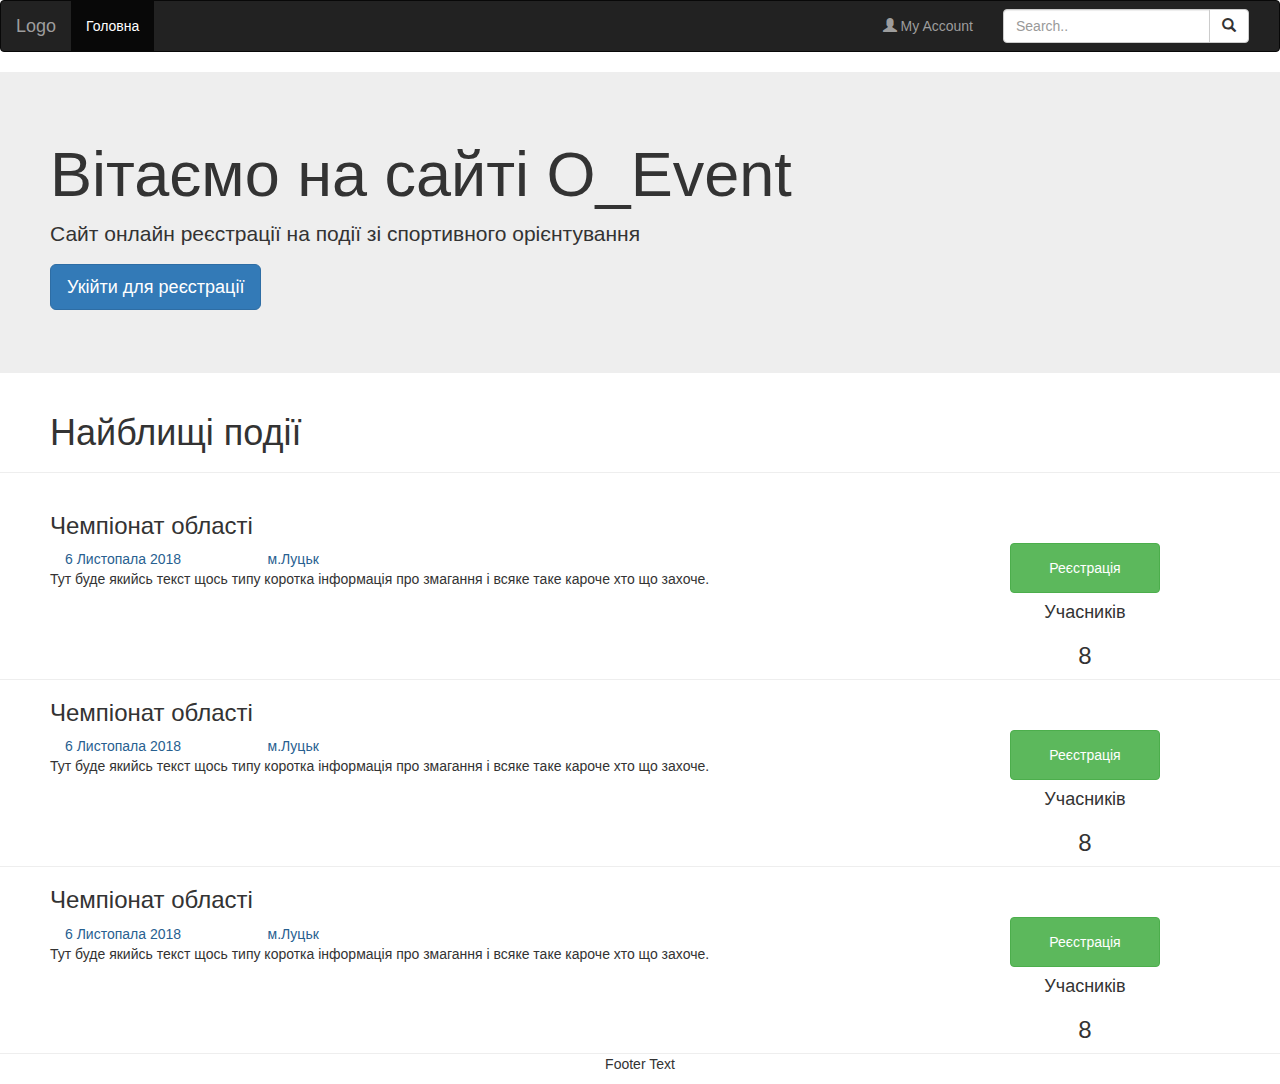
<file: index.html>
<!DOCTYPE html>
<html lang="en">
<head>
    <meta charset="UTF-8">
    <link href="css/style.css" rel="stylesheet">
    <link href="/bootstrap/css/bootstrap.min.css" rel="stylesheet">
    <script src="https://ajax.googleapis.com/ajax/libs/jquery/1.12.4/jquery.min.js"></script>
    <script src="bootstrap/js/bootstrap.min.js"></script>
    <title>O_Evenor</title>
</head>
<body>
<nav class="navbar navbar-inverse">
    <div class="container-fluid">
        <div class="navbar-header">
            <button type="button" class="navbar-toggle" data-toggle="collapse" data-target="#myNavbar">
                <span class="icon-bar"></span>
                <span class="icon-bar"></span>
                <span class="icon-bar"></span>
            </button>
            <a class="navbar-brand" href="#">Logo</a>
        </div>
        <div class="collapse navbar-collapse" id="myNavbar">
            <ul class="nav navbar-nav">
                <li class="active"><a href="#">Головна</a></li>
                <li><a href="#"></a></li>
            </ul>
            <form class="navbar-form navbar-right" role="search">
                <div class="form-group input-group">
                    <input type="text" class="form-control" placeholder="Search..">
                    <span class="input-group-btn">
            <button class="btn btn-default" type="button">
              <span class="glyphicon glyphicon-search"></span>
            </button>
          </span>
                </div>
            </form>
            <ul class="nav navbar-nav navbar-right">
                <li><a href="#"><span class="glyphicon glyphicon-user"></span> My Account</a></li>
            </ul>
        </div>
    </div>
</nav>
<div class="jumbotron">
    <h1>Вітаємо на сайті О_Event</h1>
    <p>Сайт онлайн реєстрації на події зі спортивного орієнтування</p>
    <p><a class="btn btn-primary btn-lg" href="#" role="button">Укійти для реєстрації</a></p>
</div>
<div class="page-header">
    <h1>Найблищі події </h1>
</div>
<div class="content">
    <div class="row event">
    <div class="col-sm-8">
        <div >
        <h3>Чемпіонат області</h3>
            <div class="col-sm-3 event_info">6 Листопала 2018</div>
            <div class="col-sm-9 event_info">м.Луцьк</div>
            <p>Тут буде якийсь текст щось типу коротка інформація про змагання і всяке таке кароче хто що захоче.</p>
        </div>
    </div>
    <div class="col-sm-4 text-center">
        <button type="button" class="btn btn-success btn_event_info">Реєстрація</button>
        <h4>Учасників</h4>
        <h3>8</h3>
    </div>
</div>
    <div class="row event">
    <div class="col-sm-8">
        <div >
            <h3>Чемпіонат області</h3>
            <div class="col-sm-3 event_info">6 Листопала 2018</div>
            <div class="col-sm-9 event_info">м.Луцьк</div>
            <p>Тут буде якийсь текст щось типу коротка інформація про змагання і всяке таке кароче хто що захоче.</p>
        </div>
    </div>
    <div class="col-sm-4 text-center">
        <button type="button" class="btn btn-success btn_event_info">Реєстрація</button>
        <h4>Учасників</h4>
        <h3>8</h3>
    </div>
</div>
    <div class="row event">
    <div class="col-sm-8">
        <div >
            <h3>Чемпіонат області</h3>
            <div class="col-sm-3 event_info">6 Листопала 2018</div>
            <div class="col-sm-9 event_info">м.Луцьк</div>
            <p>Тут буде якийсь текст щось типу коротка інформація про змагання і всяке таке кароче хто що захоче.</p>
        </div>
    </div>
    <div class="col-sm-4 text-center">
        <button type="button" class="btn btn-success btn_event_info">Реєстрація</button>
        <h4>Учасників</h4>
        <h3>8</h3>
    </div>
  </div>
</div>
<footer class="container-fluid text-center">
    <p>Footer Text</p>
</footer>

</body>
</html>
</file>
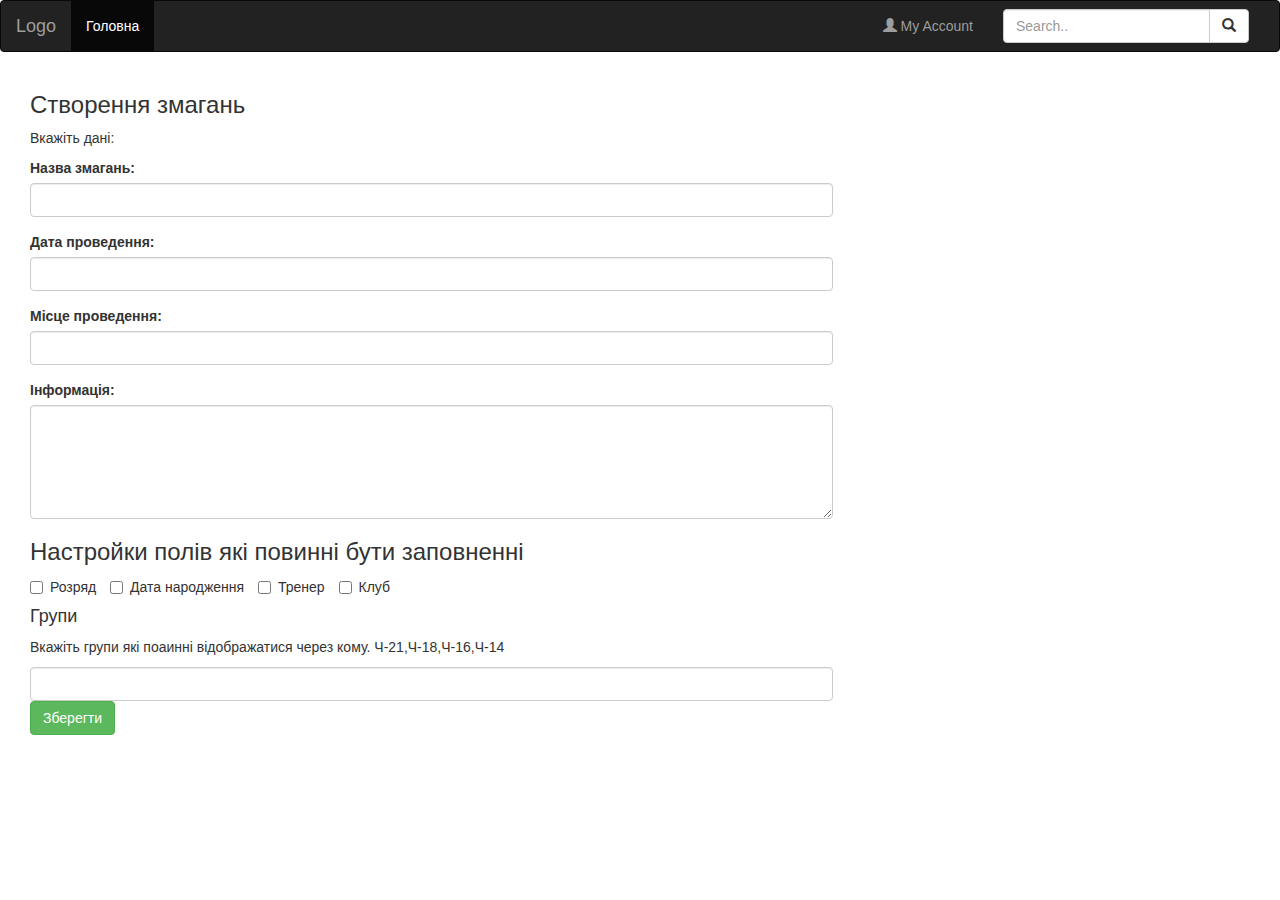
<file: add_event.html>
<!DOCTYPE html>
<html lang="en">
<head>
    <meta charset="UTF-8">
    <link href="css/style.css" rel="stylesheet">
    <link href="/bootstrap/css/bootstrap.min.css" rel="stylesheet">
    <script src="https://ajax.googleapis.com/ajax/libs/jquery/1.12.4/jquery.min.js"></script>
    <script src="bootstrap/js/bootstrap.min.js"></script>
    <title>Event</title>
</head>
<body>
<nav class="navbar navbar-inverse">
    <div class="container-fluid">
        <div class="navbar-header">
            <button type="button" class="navbar-toggle" data-toggle="collapse" data-target="#myNavbar">
                <span class="icon-bar"></span>
                <span class="icon-bar"></span>
                <span class="icon-bar"></span>
            </button>
            <a class="navbar-brand" href="#">Logo</a>
        </div>
        <div class="collapse navbar-collapse" id="myNavbar">
            <ul class="nav navbar-nav">
                <li class="active"><a href="#">Головна</a></li>
                <li><a href="#"></a></li>
            </ul>
            <form class="navbar-form navbar-right" role="search">
                <div class="form-group input-group">
                    <input type="text" class="form-control" placeholder="Search..">
                    <span class="input-group-btn">
            <button class="btn btn-default" type="button">
              <span class="glyphicon glyphicon-search"></span>
            </button>
          </span>
                </div>
            </form>
            <ul class="nav navbar-nav navbar-right">
                <li><a href="#"><span class="glyphicon glyphicon-user"></span> My Account</a></li>
            </ul>
        </div>
    </div>
</nav>
<div class="col-lg-12">
    <div class="col-sm-8 content">
        <h3>Створення змагань</h3>
        <p>Вкажіть дані:</p>
        <form action="inc/add_event.inc.php" method="post">
            <div class="form-group">
                <label for="comment">Назва змагань:</label>
                <input type="text" name="title" id="title" class="form-control">
            </div>
            <div class="form-group">
                <label for="comment">Дата проведення:</label>
                <input type="text" name="data" id="data" class="form-control"></td>
            </div>
            <div class="form-group">
                <label for="comment">Місце проведення:</label>
                <input type="text" name="lokation" id="lokation" class="form-control"></td>
            </div>
            <div class="form-group">
                <label for="comment">Інформація:</label>
                <textarea class="form-control" rows="5" id="comment" name="info"></textarea>
            </div>
<h3>Настройки полів які повинні бути заповненні</h3>
            <label class="checkbox-inline"><input type="checkbox" name="rozryad" value="1">Розряд</label>
            <label class="checkbox-inline"><input type="checkbox" name="birthday" value="1">Дата народження</label>
            <label class="checkbox-inline"><input type="checkbox" name="trener" value="1">Тренер</label>
            <label class="checkbox-inline"><input type="checkbox" name="coath" value="1">Клуб</label>
            <h4>Групи</h4>
            <p>Вкажіть групи які поаинні відображатися через кому. Ч-21,Ч-18,Ч-16,Ч-14</p>
            <input type="text" name="grup"  class="form-control">
            <input type="submit" class="btn btn-success" value="Зберегти">
        </form>
    </div>
    <div class="col-sm-4 right-meny">

    </div>
</div>
<!--<footer class="container-fluid text-center">-->
<!--<p>Footer Text</p>-->
<!--</footer>-->

</body>
</html>
</file>
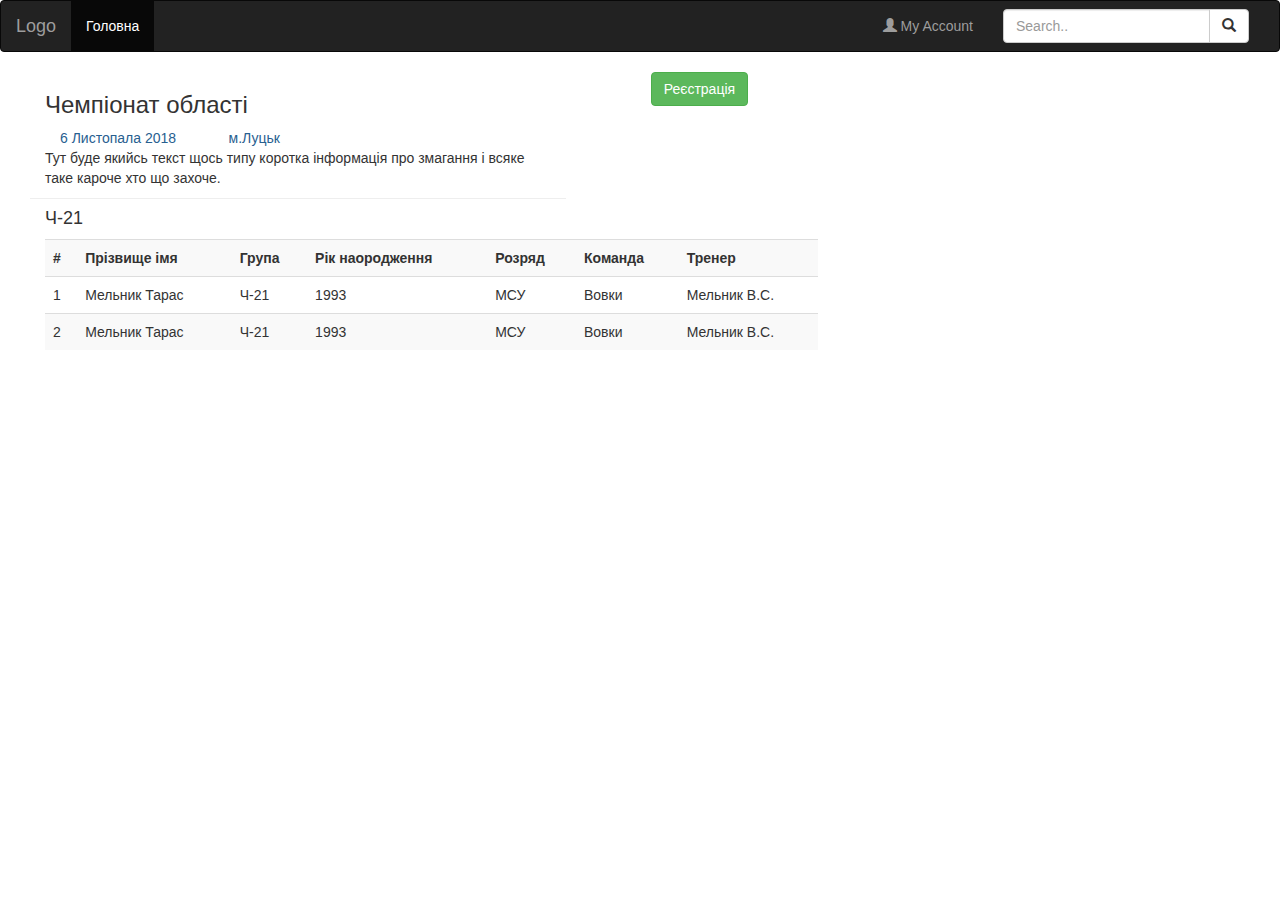
<file: event.html>
<!DOCTYPE html>
<html lang="en">
<head>
    <meta charset="UTF-8">
    <link href="css/style.css" rel="stylesheet">
    <link href="/bootstrap/css/bootstrap.min.css" rel="stylesheet">
    <script src="https://ajax.googleapis.com/ajax/libs/jquery/1.12.4/jquery.min.js"></script>
    <script src="bootstrap/js/bootstrap.min.js"></script>
    <title>Event</title>
</head>
<body>
<nav class="navbar navbar-inverse">
    <div class="container-fluid">
        <div class="navbar-header">
            <button type="button" class="navbar-toggle" data-toggle="collapse" data-target="#myNavbar">
                <span class="icon-bar"></span>
                <span class="icon-bar"></span>
                <span class="icon-bar"></span>
            </button>
            <a class="navbar-brand" href="#">Logo</a>
        </div>
        <div class="collapse navbar-collapse" id="myNavbar">
            <ul class="nav navbar-nav">
                <li class="active"><a href="#">Головна</a></li>
                <li><a href="#"></a></li>
            </ul>
            <form class="navbar-form navbar-right" role="search">
                <div class="form-group input-group">
                    <input type="text" class="form-control" placeholder="Search..">
                    <span class="input-group-btn">
            <button class="btn btn-default" type="button">
              <span class="glyphicon glyphicon-search"></span>
            </button>
          </span>
                </div>
            </form>
            <ul class="nav navbar-nav navbar-right">
                <li><a href="#"><span class="glyphicon glyphicon-user"></span> My Account</a></li>
            </ul>
        </div>
    </div>
</nav>
<div class="col-lg-12">
    <div class="col-sm-8 content">
        <div class="col-sm-8 event">
    <h3>Чемпіонат області</h3>
    <div class="col-sm-4 event_info">6 Листопала 2018</div>
    <div class="col-sm-8 event_info">м.Луцьк</div>
    <p>Тут буде якийсь текст щось типу коротка інформація про змагання і всяке таке кароче хто що захоче.</p>
        </div>
        <div class="col-sm-4 container text-center">
            <button type="button" class="btn btn-success right">Реєстрація</button>
        </div>
        <div class="col-sm-12">
            <h4>Ч-21</h4>
            <table class="table table-striped">
                <tr>
                    <th>#</th>
                    <th>Прізвище імя</th>
                    <th>Група</th>
                    <th>Рік наородження</th>
                    <th>Розряд</th>
                    <th>Команда</th>
                    <th>Тренер</th>
                </tr>
                <tr>
                    <td>1</td>
                    <td>Мельник Тарас</td>
                    <td>Ч-21</td>
                    <td>1993</td>
                    <td>МСУ</td>
                    <td>Вовки</td>
                    <td>Мельник В.С.</td>
                </tr>
                <tr>
                <td>2</td>
                <td>Мельник Тарас</td>
                <td>Ч-21</td>
                <td>1993</td>
                <td>МСУ</td>
                <td>Вовки</td>
                <td>Мельник В.С.</td>
            </tr>
            </table>
        </div>
</div>
    <div class="col-sm-4 right-meny">

</div>
</div>
<!--<footer class="container-fluid text-center">-->
    <!--<p>Footer Text</p>-->
<!--</footer>-->

</body>
</html>
</file>
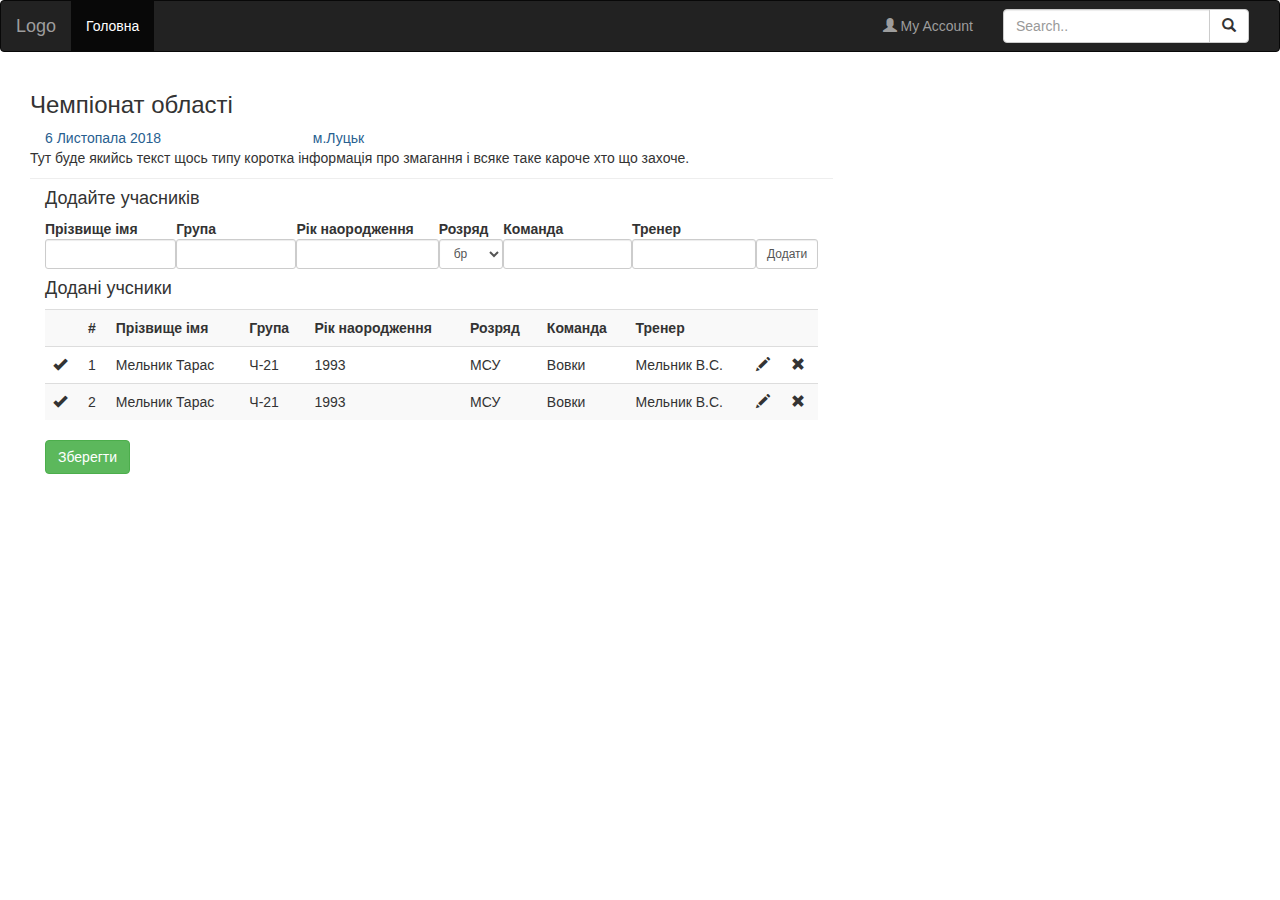
<file: register.html>
<!DOCTYPE html>
<html lang="en">
<head>
    <meta charset="UTF-8">
    <link href="css/style.css" rel="stylesheet">
    <link href="/bootstrap/css/bootstrap.min.css" rel="stylesheet">
    <script src="https://ajax.googleapis.com/ajax/libs/jquery/1.12.4/jquery.min.js"></script>
    <script src="bootstrap/js/bootstrap.min.js"></script>
    <title>Event</title>
</head>
<body>
<nav class="navbar navbar-inverse">
    <div class="container-fluid">
        <div class="navbar-header">
            <button type="button" class="navbar-toggle" data-toggle="collapse" data-target="#myNavbar">
                <span class="icon-bar"></span>
                <span class="icon-bar"></span>
                <span class="icon-bar"></span>
            </button>
            <a class="navbar-brand" href="#">Logo</a>
        </div>
        <div class="collapse navbar-collapse" id="myNavbar">
            <ul class="nav navbar-nav">
                <li class="active"><a href="#">Головна</a></li>
                <li><a href="#"></a></li>
            </ul>
            <form class="navbar-form navbar-right" role="search">
                <div class="form-group input-group">
                    <input type="text" class="form-control" placeholder="Search..">
                    <span class="input-group-btn">
            <button class="btn btn-default" type="button">
              <span class="glyphicon glyphicon-search"></span>
            </button>
          </span>
                </div>
            </form>
            <ul class="nav navbar-nav navbar-right">
                <li><a href="#"><span class="glyphicon glyphicon-user"></span> My Account</a></li>
            </ul>
        </div>
    </div>
</nav>
<div class="col-lg-12">
    <div class="col-sm-8 content">
        <div class="event">
            <h3>Чемпіонат області</h3>
            <div class="col-sm-4 event_info">6 Листопала 2018</div>
            <div class="col-sm-8 event_info">м.Луцьк</div>
            <p>Тут буде якийсь текст щось типу коротка інформація про змагання і всяке таке кароче хто що захоче.</p>
        </div>
        <div class="col-sm-12">
            <h4>Додайте учасників</h4>
            <form action="">
            <table>
                <tr>
                    <th>Прізвище імя</th>
                    <th>Група</th>
                    <th>Рік наородження</th>
                    <th>Розряд</th>
                    <th>Команда</th>
                    <th>Тренер</th>
                </tr>
                <input type="text" name="id_user" id="id_user" hidden>
                <input type="text" name="id_atlets" id="id_atlets" hidden>
                <input type="text" name="id_events" id="id_events" hidden>
                <td><input type="text" name="name" id="name" class="form-control input-sm"></td>
                <td><input type="text" name="birth" id="birth" class="form-control input-sm"></td>
                <td><input type="text" name="grup" id="grup" class="form-control input-sm"></td>
                <td><select class="form-control input-sm" id="rozryad" name="rozryad">
                    <option>бр</option>
                    <option>3-ю</option>
                    <option>2-ю</option>
                    <option>1-ю</option>
                    <option>ІІІ</option>
                    <option>ІІ</option>
                    <option>І</option>
                    <option>КМСУ</option>
                    <option>МСУ</option>
                </select></td>
                <td><input type="text" name="trener" id="trener" class="form-control input-sm"></td>
                <td><input type="text" name="club" id="club" class="form-control input-sm"></td>
                <td><input type="submit" id="submit" value="Додати" class="form-control input-sm" validate(form)></td>
                </tr >
            </table>
            </form>
            <h4>Додані учсники</h4>
            <table class="table table-striped">
                <tr>
                    <th></th>
                    <th>#</th>
                    <th>Прізвище імя</th>
                    <th>Група</th>
                    <th>Рік наородження</th>
                    <th>Розряд</th>
                    <th>Команда</th>
                    <th>Тренер</th>
                    <th></th>
                    <th></th>
                </tr>
                <tr>
                    <td><span class="glyphicon glyphicon-ok" ></span></td>
                    <td>1</td>
                    <td>Мельник Тарас</td>
                    <td>Ч-21</td>
                    <td>1993</td>
                    <td>МСУ</td>
                    <td>Вовки</td>
                    <td>Мельник В.С.</td>
                    <td><span class="glyphicon glyphicon-pencil" ></span></td>
                    <td><span class="glyphicon glyphicon-remove" aria-hidden="true"></span></td>
                </tr>
                <tr>
                    <td><span class="glyphicon glyphicon-ok" ></span></td>
                    <td>2</td>
                    <td>Мельник Тарас</td>
                    <td>Ч-21</td>
                    <td>1993</td>
                    <td>МСУ</td>
                    <td>Вовки</td>
                    <td>Мельник В.С.</td>
                    <td><span class="glyphicon glyphicon-pencil" aria-hidden="true"></span></td>
                    <td><span class="glyphicon glyphicon-remove" aria-hidden="true"></span></td>
                </tr>
            </table>
            <button type="button" class="btn btn-success right">Зберегти</button>
        </div>
    </div>
    <div class="col-sm-4 right-meny">

    </div>
</div>
<!--<footer class="container-fluid text-center">-->
<!--<p>Footer Text</p>-->
<!--</footer>-->

</body>
</html>
</file>
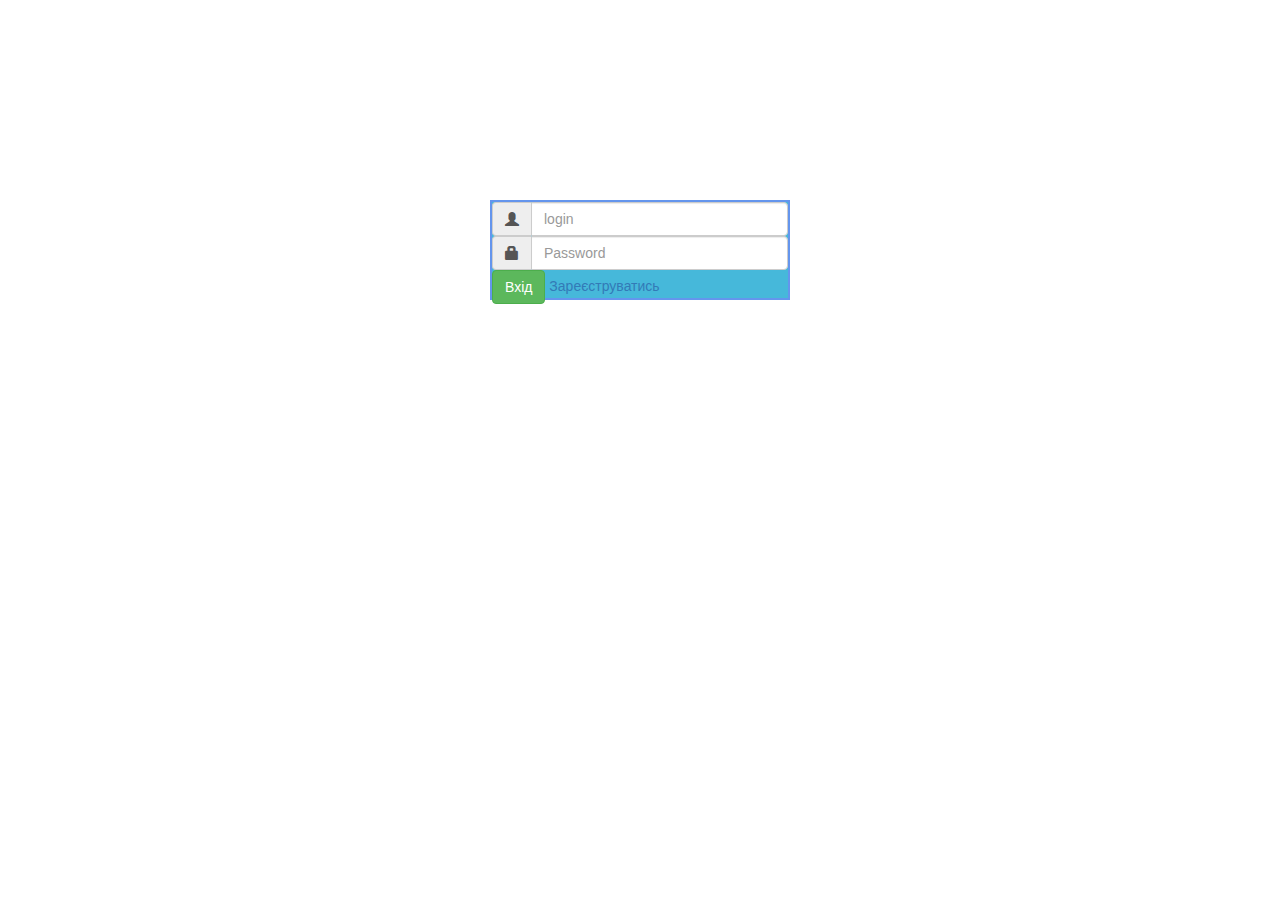
<file: user.html>
<!DOCTYPE html>
<html lang="en">
<head>
    <meta charset="UTF-8">
    <link href="css/style.css" rel="stylesheet">
    <link href="/bootstrap/css/bootstrap.min.css" rel="stylesheet">
    <script src="https://ajax.googleapis.com/ajax/libs/jquery/1.12.4/jquery.min.js"></script>
    <script src="bootstrap/js/bootstrap.min.js"></script>
    <title>O_Evenor</title>
</head>
<body>
<div>
<form class="login" action="inc/user.inc.php" method="post">
    <div class="input-group">
        <span class="input-group-addon"><i class="glyphicon glyphicon-user"></i></span>
        <input id="email" type="text" class="form-control" name="login" placeholder="login">
    </div>
    <div class="input-group">
        <span class="input-group-addon"><i class="glyphicon glyphicon-lock"></i></span>
        <input id="password" type="password" class="form-control" name="pass" placeholder="Password">
    </div>
    <div>
        <input type="submit" class="btn btn-success" value="Вхід">
        <a href="add_user.html">Зареєструватись</a>
    </div>
</form>
</div>
</body>
</html>
</file>
<file: css/style.css>
.jumbotron,.page-header,.row{
    padding-left: 50px;
}
.event_info{
    color: #286090;
}
.btn_event_info{
    height: 50px;
    width: 150px;
    margin-top: 50px;
}
.event{
    border-bottom: 1px solid #eee;
}

.add-event{
    padding-bottom: 20px;
}
.login{
    height: 100px;
    width: 300px;
    margin: auto;
    margin-top: 200px;

    padding-bottom: 50px;
    background-color: #46b8da;
    border:solid 2px cornflowerblue;
}
</file>
